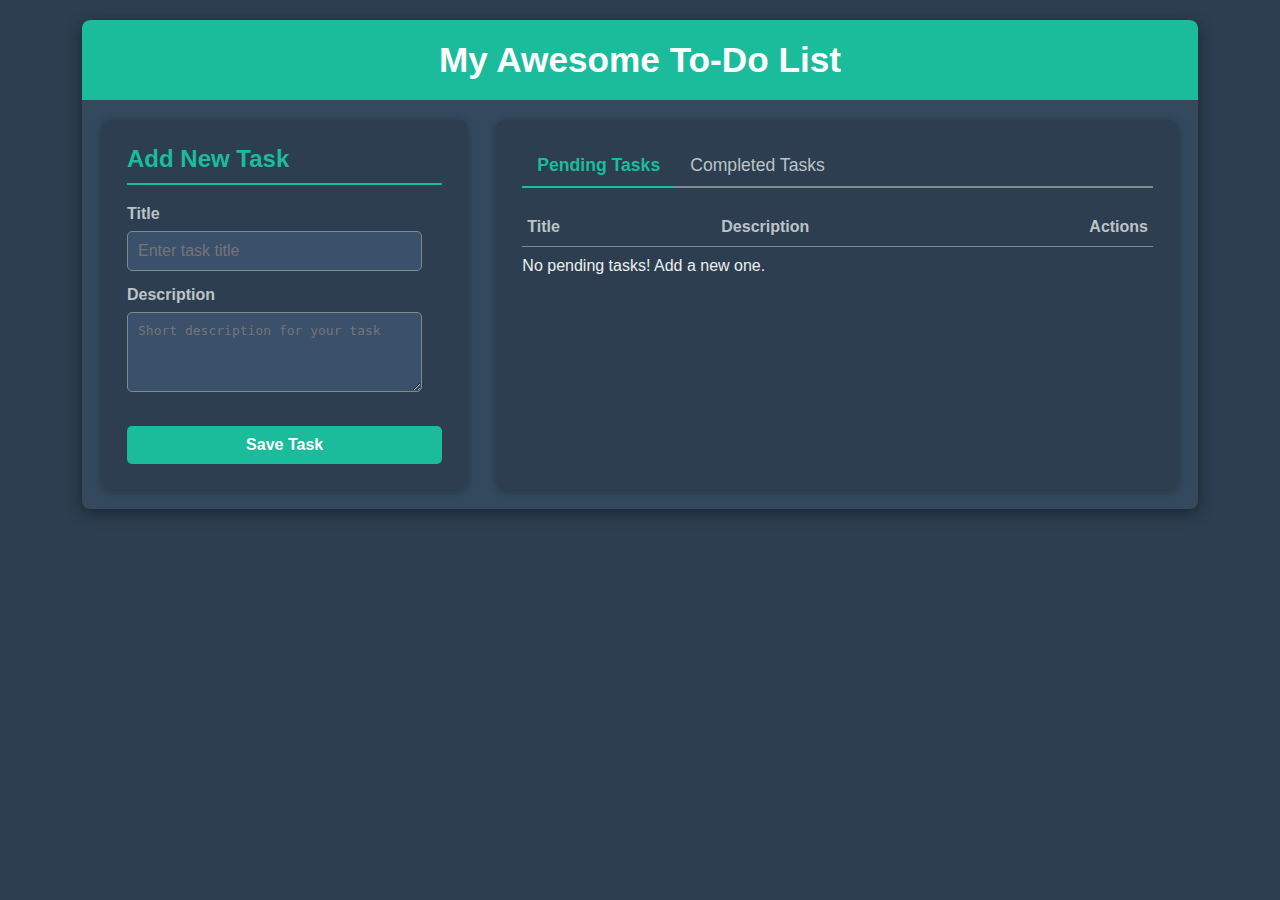
<file: my-todo-app/index.html>
<!DOCTYPE html>
<html lang="en">
<head>
    <meta charset="UTF-8">
    <meta name="viewport" content="width=device-width, initial-scale=1.0">
    <title>My Awesome To-Do App</title>
    <link rel="stylesheet" href="style.css">
    <link rel="stylesheet" href="https://cdnjs.cloudflare.com/ajax/libs/font-awesome/6.0.0-beta3/css/all.min.css">
</head>
<body>
    <div class="app-container">
        <header class="app-header">
            <h1>My Awesome To-Do List</h1>
        </header>

        <main class="main-content">
            <aside class="task-input-section">
                <h2>Add New Task</h2>
                <div class="input-group">
                    <label for="taskTitle">Title</label>
                    <input type="text" id="taskTitle" placeholder="Enter task title" required>
                </div>
                <div class="input-group">
                    <label for="taskDescription">Description</label>
                    <textarea id="taskDescription" placeholder="Short description for your task"></textarea>
                </div>
                <button id="saveTaskBtn" class="btn btn-primary">Save Task</button>
            </aside>

            <section class="task-list-section">
                <div class="tabs">
                    <button class="tab-btn active" data-tab="pending">Pending Tasks</button>
                    <button class="tab-btn" data-tab="completed">Completed Tasks</button>
                </div>

                <div class="task-headers">
                    <span class="header-title">Title</span>
                    <span class="header-description">Description</span>
                    <span class="header-actions">Actions</span>
                </div>

                <ul id="pendingTaskList" class="task-list active-list">
                    </ul>

                <ul id="completedTaskList" class="task-list">
                    </ul>
            </section>
        </main>
    </div>

    <script src="script.js"></script>
</body>
</html>
</file>
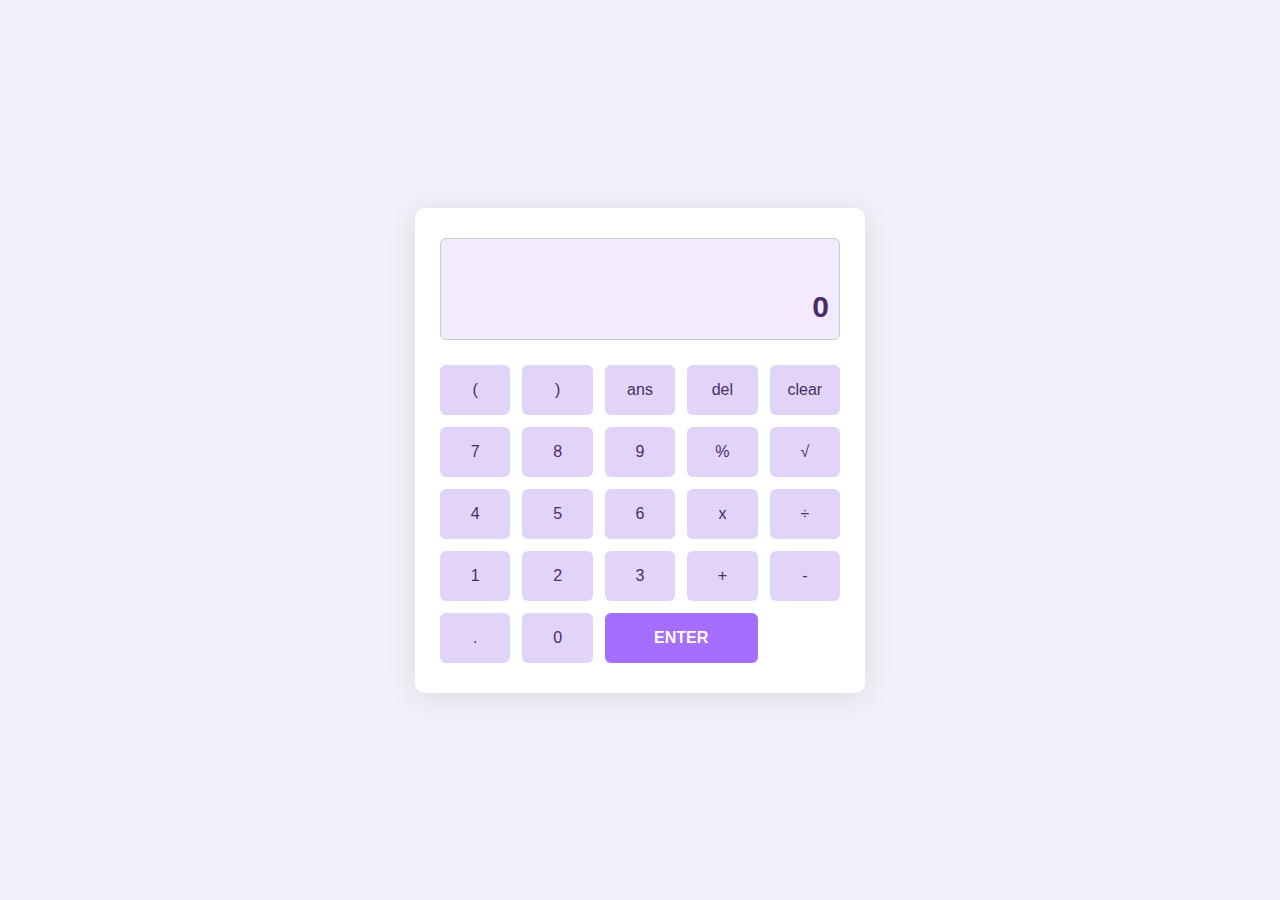
<file: RectangularCalculator/index.html>
<!DOCTYPE html>
<html lang="en">
<head>
  <meta charset="UTF-8">
  <title>Modern Calculator</title>
  <link rel="stylesheet" href="style.css">
</head>
<body>
  <div class="calculator">
    <div class="display">
      <div id="expression"></div>
      <div id="result">0</div>
    </div>
    <div class="buttons">
      <button onclick="append('(')">(</button>
      <button onclick="append(')')">)</button>
      <button onclick="useAnswer()">ans</button>
      <button onclick="delChar()">del</button>
      <button onclick="clearDisplay()">clear</button>

      <button onclick="append('7')">7</button>
      <button onclick="append('8')">8</button>
      <button onclick="append('9')">9</button>
      <button onclick="append('%')">%</button>
      <button onclick="append('Math.sqrt(')">√</button>

      <button onclick="append('4')">4</button>
      <button onclick="append('5')">5</button>
      <button onclick="append('6')">6</button>
      <button onclick="append('*')">x</button>
      <button onclick="append('/')">÷</button>

      <button onclick="append('1')">1</button>
      <button onclick="append('2')">2</button>
      <button onclick="append('3')">3</button>
      <button onclick="append('+')">+</button>
      <button onclick="append('-')">-</button>

      <button onclick="append('.')">.</button>
      <button onclick="append('0')">0</button>
      <button class="enter" onclick="calculate()">ENTER</button>
    </div>
  </div>
  <script src="script.js"></script>
</body>
</html>
</file>
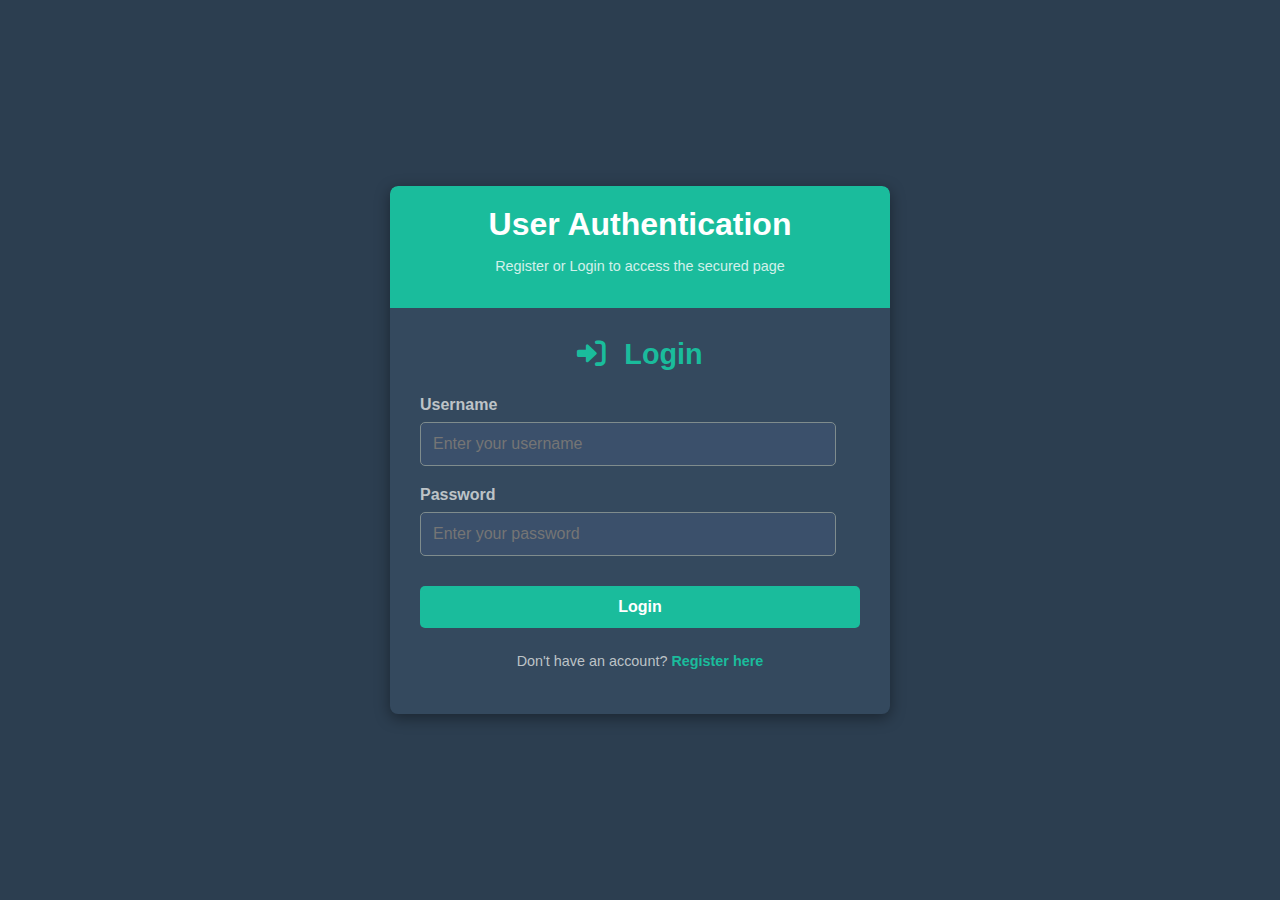
<file: simple-auth-app/index.html>
<!DOCTYPE html>
<html lang="en">
<head>
    <meta charset="UTF-8">
    <meta name="viewport" content="width=device-width, initial-scale=1.0">
    <title>Simple Auth System</title>
    <link rel="stylesheet" href="style.css">
    <link rel="stylesheet" href="https://cdnjs.cloudflare.com/ajax/libs/font-awesome/6.0.0-beta3/css/all.min.css">
</head>
<body>
    <div class="auth-container">
        <header class="auth-header">
            <h1>User Authentication</h1>
            <p>Register or Login to access the secured page</p>
        </header>

        <main class="auth-main">
            <section id="register-section" class="auth-section active">
                <h2><i class="fas fa-user-plus"></i> Register</h2>
                <form id="register-form" class="auth-form">
                    <div class="input-group">
                        <label for="regUsername">Username</label>
                        <input type="text" id="regUsername" placeholder="Choose a username" required>
                    </div>
                    <div class="input-group">
                        <label for="regPassword">Password</label>
                        <input type="password" id="regPassword" placeholder="Create a password" required>
                    </div>
                    <button type="submit" class="btn btn-auth">Register</button>
                </form>
                <p class="switch-form-text">Already have an account? <a href="#" id="showLogin">Login here</a></p>
            </section>

            <section id="login-section" class="auth-section">
                <h2><i class="fas fa-sign-in-alt"></i> Login</h2>
                <form id="login-form" class="auth-form">
                    <div class="input-group">
                        <label for="loginUsername">Username</label>
                        <input type="text" id="loginUsername" placeholder="Enter your username" required>
                    </div>
                    <div class="input-group">
                        <label for="loginPassword">Password</label>
                        <input type="password" id="loginPassword" placeholder="Enter your password" required>
                    </div>
                    <button type="submit" class="btn btn-auth">Login</button>
                </form>
                <p class="switch-form-text">Don't have an account? <a href="#" id="showRegister">Register here</a></p>
            </section>

            <section id="secured-section" class="auth-section hidden">
                <h2><i class="fas fa-lock"></i> Welcome to the Secured Page!</h2>
                <p>Congratulations, you have successfully logged in.</p>
                <p>This content is only visible to authenticated users.</p>
                <button id="logoutBtn" class="btn btn-logout"><i class="fas fa-sign-out-alt"></i> Logout</button>
            </section>
        </main>

        <div id="message-area" class="message-area"></div>
    </div>

    <script src="script.js"></script>
</body>
</html>
</file>
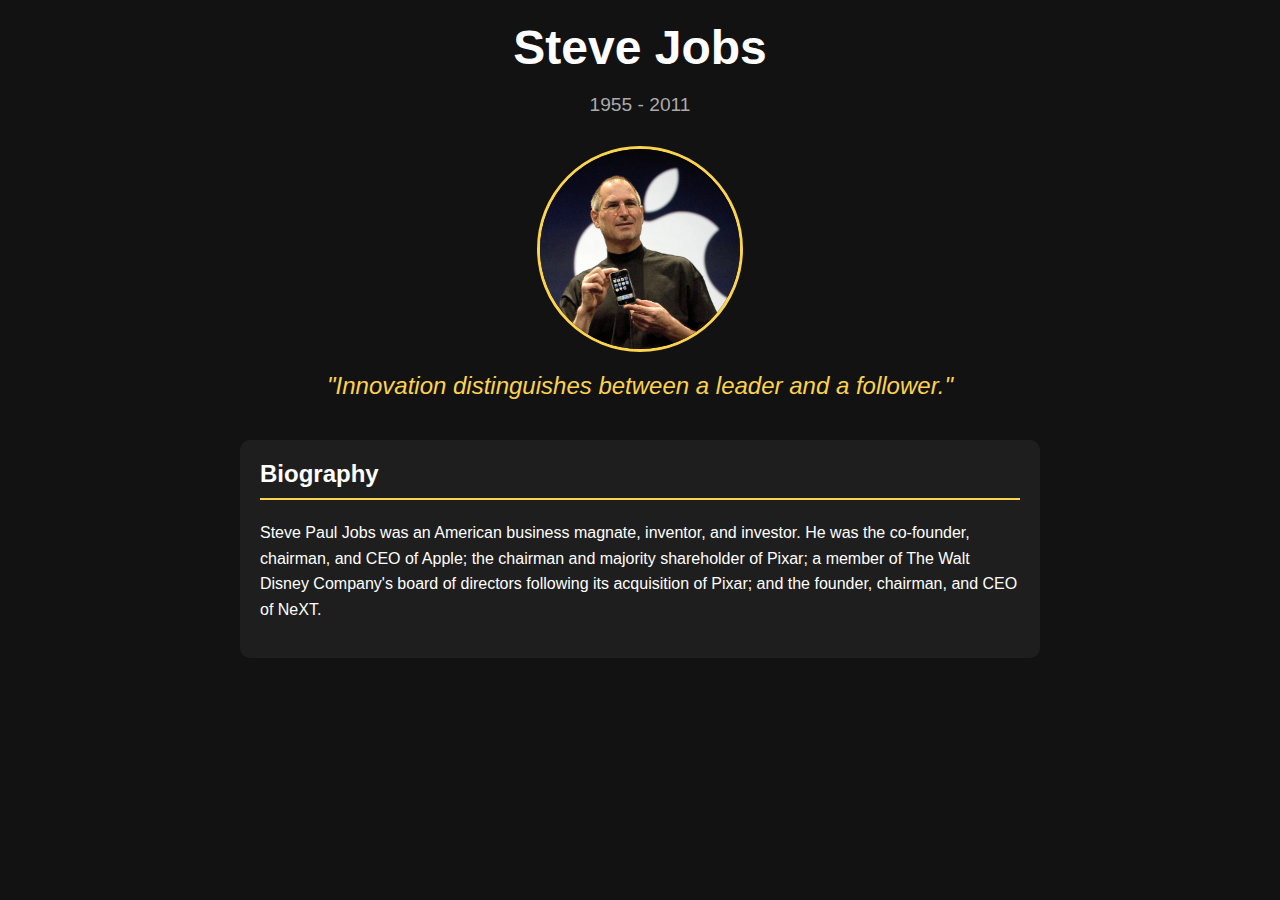
<file: Steve_Jobs_Tribute_Page/index.html>
<!DOCTYPE html>
<html lang="en">
<head>
  <meta charset="UTF-8" />
  <meta name="viewport" content="width=device-width, initial-scale=1.0"/>
  <title>Steve Jobs Tribute</title>
  <link rel="stylesheet" href="style.css" />
</head>
<body>
  <div class="container">
    <header>
      <h1>Steve Jobs</h1>
      <p>1955 - 2011</p>
    </header>

    <section class="quote-section">
      <img src="stevejobs1.png" alt="Steve Jobs" class="profile-pic">
      <blockquote>"Innovation distinguishes between a leader and a follower."</blockquote>
    </section>

    <section class="bio">
      <h2>Biography</h2>
      <p>
        Steve Paul Jobs was an American business magnate, inventor, and investor. He was the co-founder, 
        chairman, and CEO of Apple; the chairman and majority shareholder of Pixar; a member of The Walt Disney 
        Company's board of directors following its acquisition of Pixar; and the founder, chairman, and CEO of NeXT.
      </p>
    </section>
  </div>
</body>
</html>
</file>
<file: RectangularCalculator/style.css>
body {
  background-color: #f4f0fa;
  font-family: 'Segoe UI', sans-serif;
  display: flex;
  justify-content: center;
  align-items: center;
  height: 100vh;
  margin: 0;
}

.calculator {
  background: #ffffff;
  padding: 30px 25px;
  border-radius: 10px;
  width: 400px;
  box-shadow: 0 4px 30px rgba(0,0,0,0.1);
}

.display {
  background: #f3eaff;
  padding: 15px 10px;
  border-radius: 6px;
  margin-bottom: 25px;
  height: 70px;
  display: flex;
  flex-direction: column;
  justify-content: space-between;
  font-size: 20px;
  border: 1px solid #ccc;
}

#expression {
  color: #6d4c91;
  min-height: 20px;
}

#result {
  text-align: right;
  font-size: 30px;
  font-weight: bold;
  color: #4b2b67;
}

.buttons {
  display: grid;
  grid-template-columns: repeat(5, 1fr);
  gap: 12px;
}

button {
  padding: 16px;
  font-size: 16px;
  border: none;
  border-radius: 6px;
  background-color: #e2d3f8;
  color: #4b2b67;
  cursor: pointer;
  transition: background-color 0.2s;
}

button:hover {
  background-color: #cbb1e8;
}

.enter {
  grid-column: span 2;
  background-color: #a56eff;
  color: white;
  font-weight: bold;
}
</file>
<file: Steve_Jobs_Tribute_Page/style.css>
body {
  font-family: 'Segoe UI', Tahoma, Geneva, Verdana, sans-serif;
  margin: 0;
  background-color: #121212; /* Dark background */
  color: white; /* White text */
}

.container {
  padding: 20px;
  max-width: 800px;
  margin: auto; /* Center the container */
}

header {
  text-align: center;
  margin-bottom: 30px;
}

header h1 {
  font-size: 3rem;
  margin: 0;
}

header p {
  font-size: 1.2rem;
  color: #aaa; /* Lighter grey for subtitle */
}

.quote-section {
  text-align: center;
  margin-bottom: 40px;
}

.profile-pic {
  width: 200px;
  height: 200px;
  border-radius: 50%; /* Makes the image circular */
  object-fit: cover; /* Ensures the image covers the area without distortion */
  border: 3px solid #fcd34d; /* Golden/yellow border */
  display: block; /* Ensures it takes its own line for proper centering */
  margin: 0 auto 20px auto; /* Centers the image horizontally and adds space below */
}

.quote-section blockquote {
  margin-top: 20px;
  font-size: 1.5rem;
  font-style: italic;
  color: #fcd34d; /* Golden/yellow for the quote */
}

.bio {
  background-color: #1e1e1e; /* Slightly lighter dark background for the bio section */
  padding: 20px;
  border-radius: 10px;
}

.bio h2 {
  border-bottom: 2px solid #fcd34d; /* Golden/yellow underline for the heading */
  padding-bottom: 10px;
  margin-top: 0; /* Remove default top margin */
}

.bio p {
  margin-top: 10px;
  line-height: 1.6; /* Improves readability */
}
</file>
<file: my-todo-app/style.css>
/* Basic Reset & Body Styles */
body {
    font-family: Arial, sans-serif;
    margin: 0;
    background-color: #2c3e50; /* Dark blue-grey background */
    color: #ecf0f1; /* Light text color */
    display: flex;
    justify-content: center;
    align-items: flex-start; /* Align to the top */
    min-height: 100vh;
    padding: 20px;
    box-sizing: border-box;
}

.app-container {
    background-color: #34495e; /* Slightly lighter blue-grey for the container */
    border-radius: 8px;
    box-shadow: 0 4px 15px rgba(0, 0, 0, 0.4);
    width: 90%;
    max-width: 1200px;
    display: flex;
    flex-direction: column;
    overflow: hidden;
}

/* Header */
.app-header {
    background-color: #1abc9c; /* Teal green header */
    color: white;
    padding: 20px;
    text-align: center;
    border-top-left-radius: 8px;
    border-top-right-radius: 8px;
}

.app-header h1 {
    margin: 0;
    font-size: 2.2em;
}

/* Main Content Layout */
.main-content {
    display: flex;
    flex-wrap: wrap; /* Allows wrapping on smaller screens */
    padding: 20px;
    gap: 30px; /* Space between sections */
}

.task-input-section {
    flex: 1; /* Takes available space */
    min-width: 300px; /* Minimum width before wrapping */
    background-color: #2c3e50;
    padding: 25px;
    border-radius: 8px;
    box-shadow: 0 2px 10px rgba(0, 0, 0, 0.3);
}

.task-input-section h2 {
    color: #1abc9c; /* Teal green heading */
    margin-top: 0;
    border-bottom: 2px solid #1abc9c;
    padding-bottom: 10px;
    margin-bottom: 20px;
}

.input-group {
    margin-bottom: 15px;
}

.input-group label {
    display: block;
    margin-bottom: 8px;
    font-weight: bold;
    color: #bdc3c7; /* Light grey label */
}

.input-group input[type="text"],
.input-group textarea {
    width: calc(100% - 20px); /* Full width minus padding */
    padding: 10px;
    border: 1px solid #7f8c8d; /* Grey border */
    border-radius: 5px;
    background-color: #3b506b; /* Darker input background */
    color: #ecf0f1; /* Light text in input */
    font-size: 1em;
    outline: none;
    box-sizing: border-box; /* Include padding in width */
}

.input-group textarea {
    resize: vertical; /* Allow vertical resizing */
    min-height: 80px;
}

.input-group input[type="text"]:focus,
.input-group textarea:focus {
    border-color: #1abc9c; /* Teal focus border */
    box-shadow: 0 0 5px rgba(26, 188, 156, 0.5);
}

.btn {
    padding: 10px 18px;
    border: none;
    border-radius: 5px;
    cursor: pointer;
    font-size: 1em;
    font-weight: bold;
    transition: background-color 0.3s ease;
}

.btn-primary {
    background-color: #1abc9c; /* Teal green for primary button */
    color: white;
    width: 100%; /* Full width save button */
    margin-top: 15px;
}

.btn-primary:hover {
    background-color: #16a085; /* Darker teal on hover */
}

/* Task List Section */
.task-list-section {
    flex: 2; /* Takes more space */
    min-width: 400px; /* Minimum width before wrapping */
    background-color: #2c3e50;
    padding: 25px;
    border-radius: 8px;
    box-shadow: 0 2px 10px rgba(0, 0, 0, 0.3);
}

/* Tabs */
.tabs {
    display: flex;
    margin-bottom: 20px;
    border-bottom: 2px solid #7f8c8d;
}

.tab-btn {
    background-color: transparent;
    color: #bdc3c7;
    border: none;
    padding: 10px 15px;
    cursor: pointer;
    font-size: 1.1em;
    transition: color 0.3s ease, border-bottom 0.3s ease;
    border-bottom: 2px solid transparent;
    margin-bottom: -2px; /* Pulls button slightly down to align border */
}

.tab-btn.active {
    color: #1abc9c;
    border-bottom: 2px solid #1abc9c;
    font-weight: bold;
}

/* Task Headers for the List */
.task-headers {
    display: flex;
    justify-content: space-between;
    padding: 10px 5px;
    font-weight: bold;
    color: #bdc3c7;
    border-bottom: 1px solid #7f8c8d;
    margin-bottom: 10px;
}

.task-headers .header-title { flex: 1.5; }
.task-headers .header-description { flex: 2.5; }
.task-headers .header-actions { flex: 0.8; text-align: right; } /* Adjust as needed */

/* Task List */
.task-list {
    list-style: none;
    padding: 0;
    margin: 0;
    max-height: 400px; /* Max height for scrolling */
    overflow-y: auto; /* Enable scrolling */
}

.task-list:not(.active-list) {
    display: none; /* Hide inactive lists */
}

/* Scrollbar styling */
.task-list::-webkit-scrollbar {
    width: 8px;
}

.task-list::-webkit-scrollbar-track {
    background: #34495e;
    border-radius: 10px;
}

.task-list::-webkit-scrollbar-thumb {
    background: #1abc9c;
    border-radius: 10px;
}

.task-list::-webkit-scrollbar-thumb:hover {
    background: #16a085;
}


.task-item {
    display: flex;
    align-items: center;
    background-color: #3b506b; /* Task item background */
    padding: 12px 15px;
    margin-bottom: 8px;
    border-radius: 5px;
    box-shadow: 0 1px 5px rgba(0, 0, 0, 0.2);
    transition: background-color 0.3s ease;
}

.task-item:hover {
    background-color: #4b617b;
}

.task-details {
    flex-grow: 1; /* Allows details to take up most space */
    display: flex;
    flex-direction: column;
}

.task-title {
    font-weight: bold;
    font-size: 1.1em;
    color: #ecf0f1;
    margin-bottom: 5px;
}

.task-description {
    font-size: 0.9em;
    color: #bdc3c7;
    word-wrap: break-word; /* Prevents long words from overflowing */
    max-width: 100%;
}

.task-actions {
    display: flex;
    gap: 8px;
    margin-left: 15px; /* Space between text and buttons */
}

.btn-complete, .btn-delete {
    background-color: transparent; /* Transparent background by default */
    color: #bdc3c7; /* Light grey icon color */
    padding: 8px;
    font-size: 1.1em;
    border: none;
    cursor: pointer;
    transition: color 0.2s ease;
}

.btn-complete:hover {
    color: #27ae60; /* Green on hover */
}

.btn-delete:hover {
    color: #e74c3c; /* Red on hover */
}

/* Completed Task Styling */
.task-item.completed .task-title,
.task-item.completed .task-description {
    text-decoration: line-through;
    color: #7f8c8d; /* Faded color for completed tasks */
}

.task-item.completed .btn-complete {
    display: none; /* Hide complete button for completed tasks */
}


/* Responsive Adjustments */
@media (max-width: 768px) {
    .main-content {
        flex-direction: column; /* Stack sections vertically */
    }

    .task-input-section, .task-list-section {
        min-width: unset; /* Remove min-width constraint */
        width: 100%; /* Take full width */
    }

    .task-headers, .task-item {
        flex-direction: column; /* Stack title/description/actions vertically */
        align-items: flex-start;
    }

    .task-details {
        margin-bottom: 10px;
        width: 100%;
    }

    .task-actions {
        margin-left: 0;
        width: 100%;
        justify-content: flex-end; /* Push buttons to the right */
    }
}
</file>
<file: simple-auth-app/style.css>
/* Basic Reset & Body Styles */
body {
    font-family: Arial, sans-serif;
    margin: 0;
    background-color: #2c3e50; /* Dark blue-grey background */
    color: #ecf0f1; /* Light text color */
    display: flex;
    justify-content: center;
    align-items: center; /* Center vertically and horizontally */
    min-height: 100vh;
    padding: 20px;
    box-sizing: border-box;
}

.auth-container {
    background-color: #34495e; /* Slightly lighter blue-grey for container */
    border-radius: 8px;
    box-shadow: 0 4px 15px rgba(0, 0, 0, 0.4);
    width: 90%;
    max-width: 500px; /* Max width for auth forms */
    display: flex;
    flex-direction: column;
    overflow: hidden;
    text-align: center;
}

/* Header */
.auth-header {
    background-color: #1abc9c; /* Teal green header */
    color: white;
    padding: 20px;
    border-top-left-radius: 8px;
    border-top-right-radius: 8px;
}

.auth-header h1 {
    margin: 0;
    font-size: 2em;
}

.auth-header p {
    font-size: 0.9em;
    opacity: 0.8;
}

/* Main Content Area */
.auth-main {
    padding: 30px;
}

.auth-section {
    display: none; /* Hidden by default, JS controls visibility */
}

.auth-section.active {
    display: block; /* Show active section */
}

.auth-section h2 {
    color: #1abc9c;
    margin-top: 0;
    margin-bottom: 25px;
    font-size: 1.8em;
}

.auth-section h2 .fas {
    margin-right: 10px;
}

/* Forms */
.auth-form {
    text-align: left; /* Align form elements to left within form */
}

.input-group {
    margin-bottom: 20px;
}

.input-group label {
    display: block;
    margin-bottom: 8px;
    font-weight: bold;
    color: #bdc3c7;
}

.input-group input[type="text"],
.input-group input[type="password"] {
    width: calc(100% - 24px); /* Full width minus padding and border */
    padding: 12px;
    border: 1px solid #7f8c8d;
    border-radius: 5px;
    background-color: #3b506b;
    color: #ecf0f1;
    font-size: 1em;
    outline: none;
    box-sizing: border-box;
}

.input-group input[type="text"]:focus,
.input-group input[type="password"]:focus {
    border-color: #1abc9c;
    box-shadow: 0 0 5px rgba(26, 188, 156, 0.5);
}

/* Buttons */
.btn {
    padding: 12px 20px;
    border: none;
    border-radius: 5px;
    cursor: pointer;
    font-size: 1em;
    font-weight: bold;
    transition: background-color 0.3s ease;
}

.btn-auth {
    background-color: #1abc9c;
    color: white;
    width: 100%;
    margin-top: 10px;
}

.btn-auth:hover {
    background-color: #16a085;
}

.btn-logout {
    background-color: #e74c3c; /* Red for logout */
    color: white;
    margin-top: 20px;
}

.btn-logout:hover {
    background-color: #c0392b;
}

/* Switch Form Text */
.switch-form-text {
    margin-top: 25px;
    font-size: 0.9em;
    color: #bdc3c7;
}

.switch-form-text a {
    color: #1abc9c;
    text-decoration: none;
    font-weight: bold;
    transition: color 0.2s ease;
}

.switch-form-text a:hover {
    color: #16a085;
    text-decoration: underline;
}

/* Hidden Utility Class */
.hidden {
    display: none !important;
}

/* Message Area for Feedback */
.message-area {
    margin: 20px;
    padding: 15px;
    border-radius: 5px;
    font-weight: bold;
    text-align: center;
    display: none; /* Hidden by default */
}

.message-area.show {
    display: block;
}

.message-area.success {
    background-color: #27ae60; /* Green */
    color: white;
}

.message-area.error {
    background-color: #e74c3c; /* Red */
    color: white;
}
</file>
